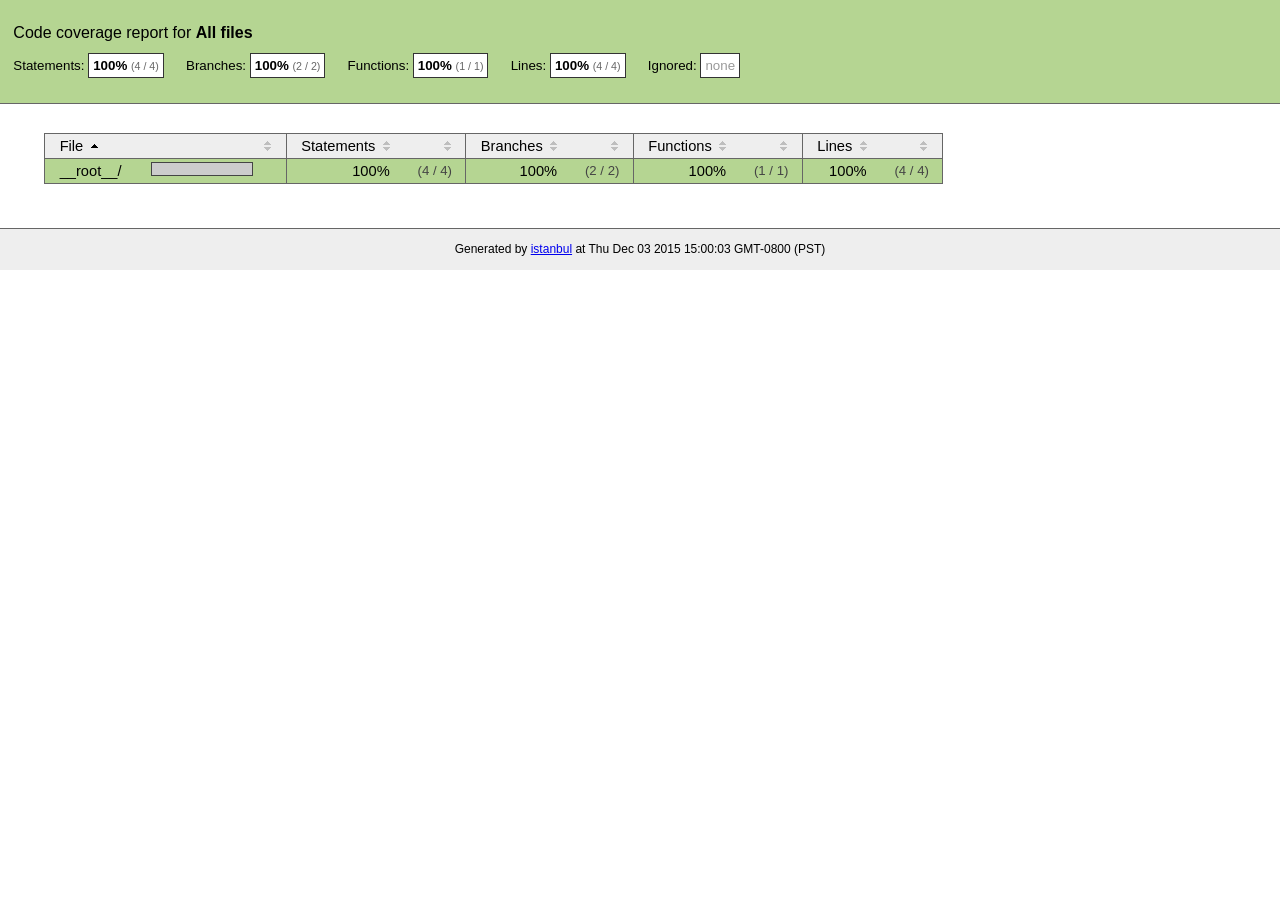
<file: backend/node_modules/unique-filename/coverage/index.html>
<!doctype html>
<html lang="en">
<head>
    <title>Code coverage report for All files</title>
    <meta charset="utf-8">
    <link rel="stylesheet" href="prettify.css">
    <link rel="stylesheet" href="base.css">
    <style type='text/css'>
        div.coverage-summary .sorter {
            background-image: url(sort-arrow-sprite.png);
        }
    </style>
</head>
<body>
<div class="header high">
    <h1>Code coverage report for <span class="entity">All files</span></h1>
    <h2>
        Statements: <span class="metric">100% <small>(4 / 4)</small></span> &nbsp;&nbsp;&nbsp;&nbsp;
        Branches: <span class="metric">100% <small>(2 / 2)</small></span> &nbsp;&nbsp;&nbsp;&nbsp;
        Functions: <span class="metric">100% <small>(1 / 1)</small></span> &nbsp;&nbsp;&nbsp;&nbsp;
        Lines: <span class="metric">100% <small>(4 / 4)</small></span> &nbsp;&nbsp;&nbsp;&nbsp;
        Ignored: <span class="metric"><span class="ignore-none">none</span></span> &nbsp;&nbsp;&nbsp;&nbsp;
    </h2>
    <div class="path"></div>
</div>
<div class="body">
<div class="coverage-summary">
<table>
<thead>
<tr>
   <th data-col="file" data-fmt="html" data-html="true" class="file">File</th>
   <th data-col="pic" data-type="number" data-fmt="html" data-html="true" class="pic"></th>
   <th data-col="statements" data-type="number" data-fmt="pct" class="pct">Statements</th>
   <th data-col="statements_raw" data-type="number" data-fmt="html" class="abs"></th>
   <th data-col="branches" data-type="number" data-fmt="pct" class="pct">Branches</th>
   <th data-col="branches_raw" data-type="number" data-fmt="html" class="abs"></th>
   <th data-col="functions" data-type="number" data-fmt="pct" class="pct">Functions</th>
   <th data-col="functions_raw" data-type="number" data-fmt="html" class="abs"></th>
   <th data-col="lines" data-type="number" data-fmt="pct" class="pct">Lines</th>
   <th data-col="lines_raw" data-type="number" data-fmt="html" class="abs"></th>
</tr>
</thead>
<tbody><tr>
	<td class="file high" data-value="__root__/"><a href="__root__/index.html">__root__/</a></td>
	<td data-value="100" class="pic high"><span class="cover-fill cover-full" style="width: 100px;"></span><span class="cover-empty" style="width:0px;"></span></td>
	<td data-value="100" class="pct high">100%</td>
	<td data-value="4" class="abs high">(4&nbsp;/&nbsp;4)</td>
	<td data-value="100" class="pct high">100%</td>
	<td data-value="2" class="abs high">(2&nbsp;/&nbsp;2)</td>
	<td data-value="100" class="pct high">100%</td>
	<td data-value="1" class="abs high">(1&nbsp;/&nbsp;1)</td>
	<td data-value="100" class="pct high">100%</td>
	<td data-value="4" class="abs high">(4&nbsp;/&nbsp;4)</td>
	</tr>

</tbody>
</table>
</div>
</div>
<div class="footer">
    <div class="meta">Generated by <a href="http://istanbul-js.org/" target="_blank">istanbul</a> at Thu Dec 03 2015 15:00:03 GMT-0800 (PST)</div>
</div>
<script src="prettify.js"></script>
<script>
window.onload = function () {
        if (typeof prettyPrint === 'function') {
            prettyPrint();
        }
};
</script>
<script src="sorter.js"></script>
</body>
</html>
</file>
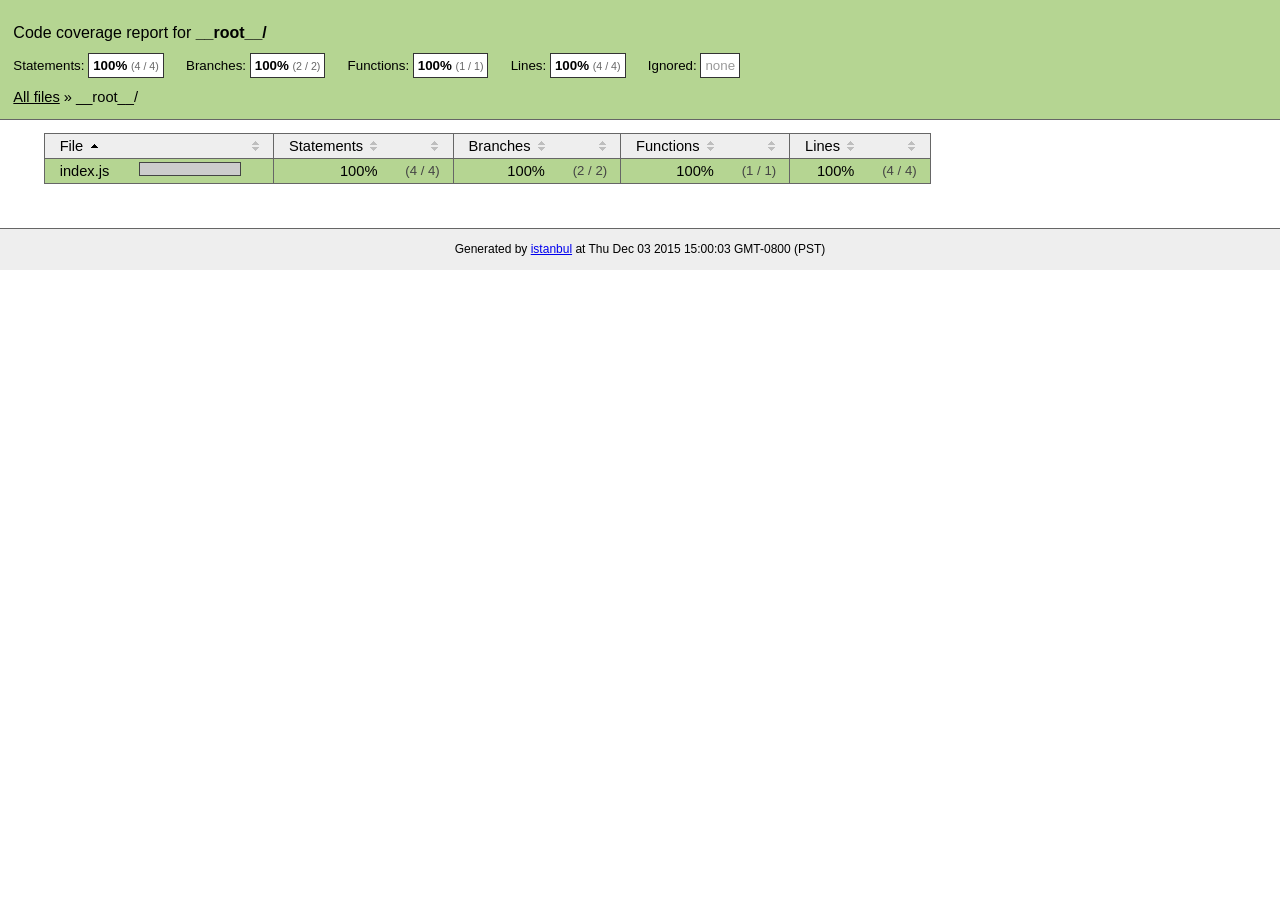
<file: backend/node_modules/unique-filename/coverage/__root__/index.html>
<!doctype html>
<html lang="en">
<head>
    <title>Code coverage report for __root__/</title>
    <meta charset="utf-8">
    <link rel="stylesheet" href="../prettify.css">
    <link rel="stylesheet" href="../base.css">
    <style type='text/css'>
        div.coverage-summary .sorter {
            background-image: url(../sort-arrow-sprite.png);
        }
    </style>
</head>
<body>
<div class="header high">
    <h1>Code coverage report for <span class="entity">__root__/</span></h1>
    <h2>
        Statements: <span class="metric">100% <small>(4 / 4)</small></span> &nbsp;&nbsp;&nbsp;&nbsp;
        Branches: <span class="metric">100% <small>(2 / 2)</small></span> &nbsp;&nbsp;&nbsp;&nbsp;
        Functions: <span class="metric">100% <small>(1 / 1)</small></span> &nbsp;&nbsp;&nbsp;&nbsp;
        Lines: <span class="metric">100% <small>(4 / 4)</small></span> &nbsp;&nbsp;&nbsp;&nbsp;
        Ignored: <span class="metric"><span class="ignore-none">none</span></span> &nbsp;&nbsp;&nbsp;&nbsp;
    </h2>
    <div class="path"><a href="../index.html">All files</a> &#187; __root__/</div>
</div>
<div class="body">
<div class="coverage-summary">
<table>
<thead>
<tr>
   <th data-col="file" data-fmt="html" data-html="true" class="file">File</th>
   <th data-col="pic" data-type="number" data-fmt="html" data-html="true" class="pic"></th>
   <th data-col="statements" data-type="number" data-fmt="pct" class="pct">Statements</th>
   <th data-col="statements_raw" data-type="number" data-fmt="html" class="abs"></th>
   <th data-col="branches" data-type="number" data-fmt="pct" class="pct">Branches</th>
   <th data-col="branches_raw" data-type="number" data-fmt="html" class="abs"></th>
   <th data-col="functions" data-type="number" data-fmt="pct" class="pct">Functions</th>
   <th data-col="functions_raw" data-type="number" data-fmt="html" class="abs"></th>
   <th data-col="lines" data-type="number" data-fmt="pct" class="pct">Lines</th>
   <th data-col="lines_raw" data-type="number" data-fmt="html" class="abs"></th>
</tr>
</thead>
<tbody><tr>
	<td class="file high" data-value="index.js"><a href="index.js.html">index.js</a></td>
	<td data-value="100" class="pic high"><span class="cover-fill cover-full" style="width: 100px;"></span><span class="cover-empty" style="width:0px;"></span></td>
	<td data-value="100" class="pct high">100%</td>
	<td data-value="4" class="abs high">(4&nbsp;/&nbsp;4)</td>
	<td data-value="100" class="pct high">100%</td>
	<td data-value="2" class="abs high">(2&nbsp;/&nbsp;2)</td>
	<td data-value="100" class="pct high">100%</td>
	<td data-value="1" class="abs high">(1&nbsp;/&nbsp;1)</td>
	<td data-value="100" class="pct high">100%</td>
	<td data-value="4" class="abs high">(4&nbsp;/&nbsp;4)</td>
	</tr>

</tbody>
</table>
</div>
</div>
<div class="footer">
    <div class="meta">Generated by <a href="http://istanbul-js.org/" target="_blank">istanbul</a> at Thu Dec 03 2015 15:00:03 GMT-0800 (PST)</div>
</div>
<script src="../prettify.js"></script>
<script>
window.onload = function () {
        if (typeof prettyPrint === 'function') {
            prettyPrint();
        }
};
</script>
<script src="../sorter.js"></script>
</body>
</html>
</file>
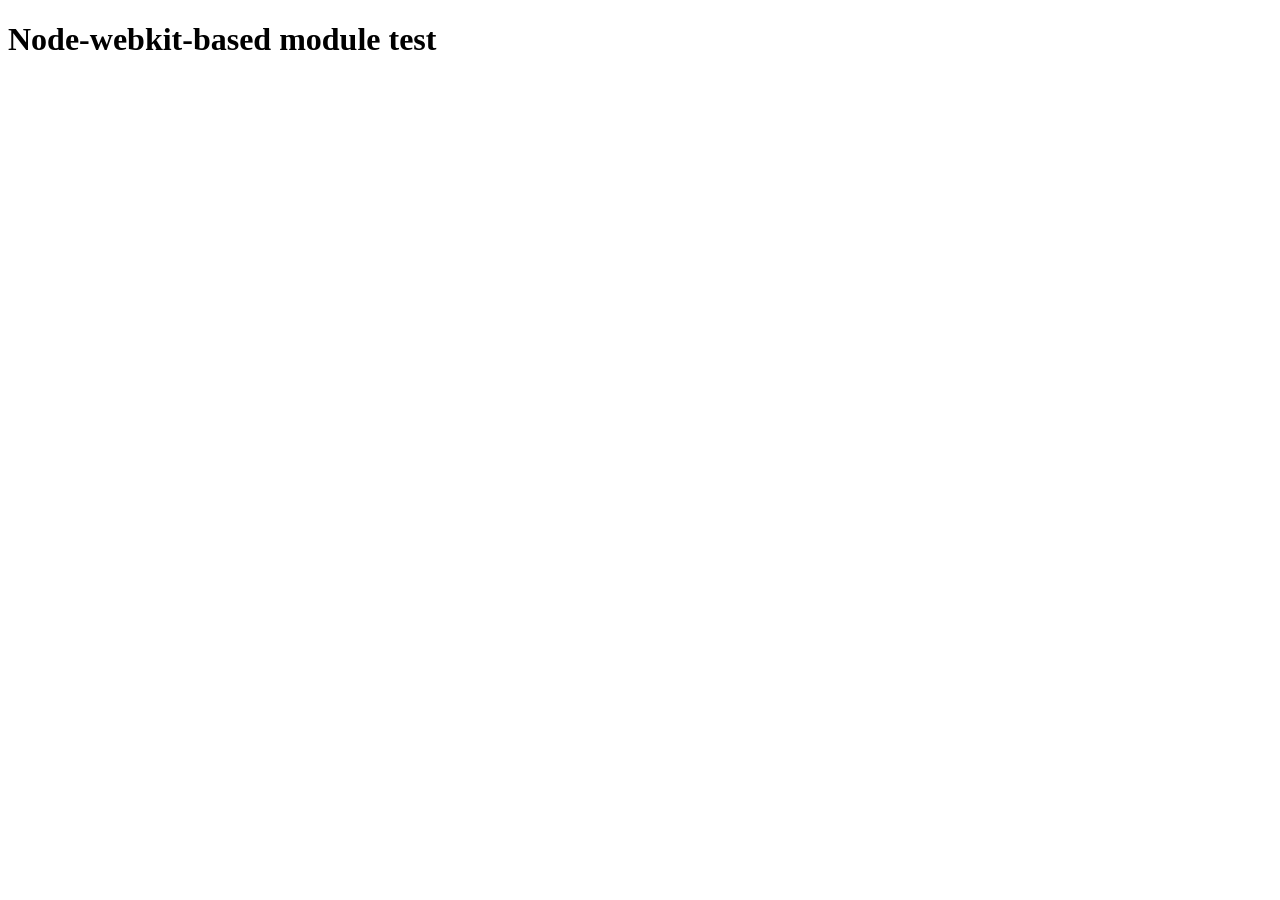
<file: backend/node_modules/@mapbox/node-pre-gyp/lib/util/nw-pre-gyp/index.html>
<!doctype html>
<html>
<head>
<meta charset="utf-8">
<title>Node-webkit-based module test</title>
<script>
function nwModuleTest(){
   var util = require('util');
   var moduleFolder = require('nw.gui').App.argv[0];
   try {
      require(moduleFolder);
   } catch(e) {
      if( process.platform !== 'win32' ){
         util.log('nw-pre-gyp error:');
         util.log(e.stack);
      }
      process.exit(1);
   }
   process.exit(0);
}
</script>
</head>
<body onload="nwModuleTest()">
<h1>Node-webkit-based module test</h1>
</body>
</html>
</file>
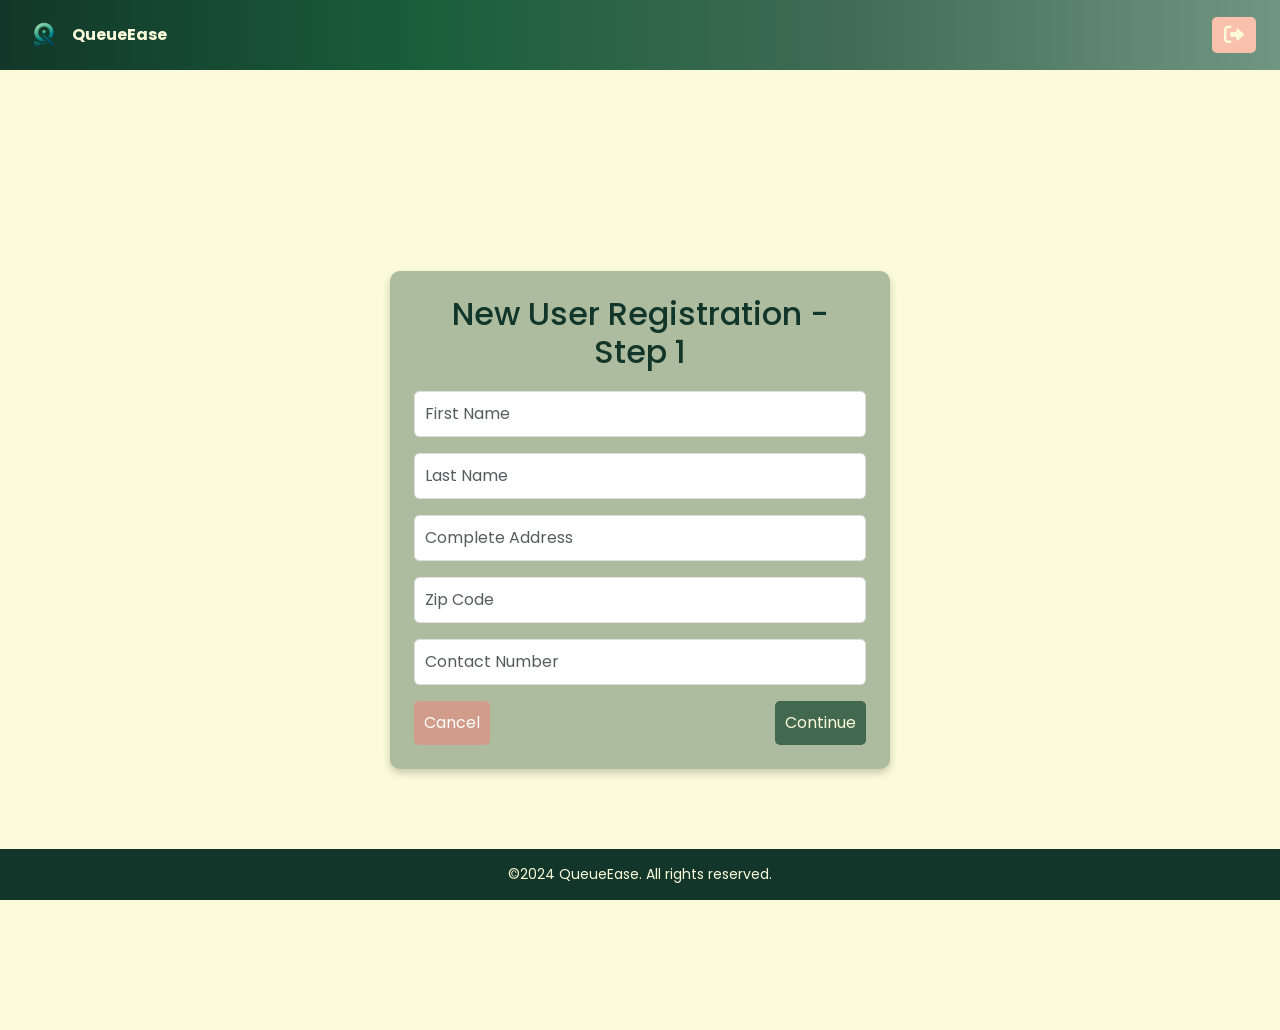
<file: frontend/register.html>
<!DOCTYPE html>
<html lang="en">
<head>
  <meta charset="UTF-8">
  <meta name="viewport" content="width=device-width, initial-scale=1.0">
  <title>Register | QueueEase</title>
  
  <!-- Google Font: Poppins -->
  <link href="https://fonts.googleapis.com/css2?family=Poppins:wght@400;600&display=swap" rel="stylesheet">
  
  <!-- Bootstrap CSS -->
  <link href="https://cdn.jsdelivr.net/npm/bootstrap@5.3.0-alpha1/dist/css/bootstrap.min.css" rel="stylesheet">

  <!-- Font Awesome for logout icon -->
  <link href="https://cdnjs.cloudflare.com/ajax/libs/font-awesome/6.0.0-beta3/css/all.min.css" rel="stylesheet">
  
  <!-- Custom Stylesheet -->
  <link rel="stylesheet" href="css/register.css">
</head>
<body>
  <!-- Navigation Bar -->
  <nav class="navbar navbar-expand-lg navbar-dark px-4">
    <a class="navbar-brand d-flex align-items-center" href="#">
      <img src="logo-q.png" alt="QueueEase Logo" class="navbar-logo me-2"><strong> QueueEase </strong> 
    </a>
    <button class="navbar-toggler" type="button" data-bs-toggle="collapse" data-bs-target="#navbarNav" aria-controls="navbarNav" aria-expanded="false" aria-label="Toggle navigation">
      <span class="navbar-toggler-icon"></span>
    </button>
    <div class="collapse navbar-collapse" id="navbarNav">
      <ul class="navbar-nav ms-auto">
        <li class="nav-item">
          <a href="index.html" class="logout-btn"><i class="fas fa-sign-out-alt"></i></a>
        </li>
      </ul>
    </div>
  </nav>

  <!-- Registration Form -->
  <div class="container d-flex justify-content-center align-items-center vh-100">
    <!-- Step 1: Personal Information -->
    <form id="register-step1" class="p-4">
      <h2 class="text-center">New User Registration - Step 1</h2>
      
      <div class="mb-3">
        <input type="text" id="first_name" name="first_name" class="form-control" placeholder="First Name" required pattern="[A-Za-z\s]+" title="First name should only contain letters.">
      </div>
      <div class="mb-3">
        <input type="text" id="last_name" name="last_name" class="form-control" placeholder="Last Name" required pattern="[A-Za-z\s]+" title="Last name should only contain letters.">
      </div>
      <div class="mb-3">
        <input type="text" id="address" name="address" class="form-control" placeholder="Complete Address" required>
      </div>
      <div class="mb-3">
        <input type="text" id="zip_code" name="zip_code" class="form-control" placeholder="Zip Code" required pattern="\d{4}" title="Zip code should be 4 digits.">
      </div>
      <div class="mb-3">
        <input type="tel" id="contact_number" name="contact_number" class="form-control" placeholder="Contact Number" required pattern="\d{11}" title="Contact number should be 11 digits.">
      </div>

      <div class="d-flex justify-content-between">
        <a href="index.html"><button type="button" class="btn btn-secondary">Cancel</button></a>
        <button type="button" id="continue-button" class="btn btn-custom">Continue</button>
      </div>
    </form>

    <!-- Step 2: Email and Password -->
    <form id="register-step2" class="p-4 d-none">
      <h2 class="text-center">New User Registration - Step 2</h2>
      
      <div class="mb-3">
        <input type="email" id="email" name="email" class="form-control" placeholder="Email" required>
      </div>
      <div class="mb-3">
        <input type="password" id="password" name="password" class="form-control" placeholder="Password" required minlength="8" pattern="(?=.*\d)(?=.*[!@#$%^&*])(?=.*[a-zA-Z]).{8,}" title="Password should be at least 8 characters long and include at least one number, one symbol, and one letter.">
      </div>
      
      <div class="d-flex justify-content-between">
        <button type="button" id="back-button" class="btn btn-secondary">Back</button>
        <button type="submit" class="btn btn-custom">Submit</button>
      </div>
    </form>
  </div>

  <!-- Footer -->
  <footer>
    ©2024 QueueEase. All rights reserved.
  </footer>

  <!-- Bootstrap Bundle with Popper -->
  <script src="https://cdn.jsdelivr.net/npm/bootstrap@5.3.0-alpha1/dist/js/bootstrap.bundle.min.js"></script>

  <!-- Registration Script -->
  <script>
    // DOM Elements
    const step1Form = document.getElementById('register-step1');
    const step2Form = document.getElementById('register-step2');
    const continueButton = document.getElementById('continue-button');
    const backButton = document.getElementById('back-button');

    // Show Step 2 Form
    continueButton.addEventListener('click', () => {
      if (step1Form.checkValidity()) {
        step1Form.classList.add('d-none');
        step2Form.classList.remove('d-none');
      } else {
        step1Form.reportValidity();
      }
    });

    // Go Back to Step 1
    backButton.addEventListener('click', () => {
      step2Form.classList.add('d-none');
      step1Form.classList.remove('d-none');
    });

    // Submit Registration
    step2Form.addEventListener('submit', async (event) => {
      event.preventDefault();
      if (!step2Form.checkValidity()) {
        step2Form.reportValidity();
        return;
      }

      const step1Data = new FormData(step1Form);
      const step2Data = new FormData(step2Form);

      const data = {
        ...Object.fromEntries(step1Data.entries()),
        ...Object.fromEntries(step2Data.entries())
      };

      console.log('Submitting registration data:', data); // Log the data being sent

      try {
        const response = await fetch('/api/register', {
          method: 'POST',
          headers: {
            'Content-Type': 'application/json',
          },
          body: JSON.stringify(data),
        });

        if (response.ok) {
          alert('Registration successful!');
          window.location.href = '/'; // Redirect to home or login page
        } else {
          const error = await response.json();
          alert(`Error: ${error.message}`);
        }
      } catch (error) {
        console.error('Error:', error);
        alert('Something went wrong!');
      }
    });
  </script>
</body>
</html>
</file>
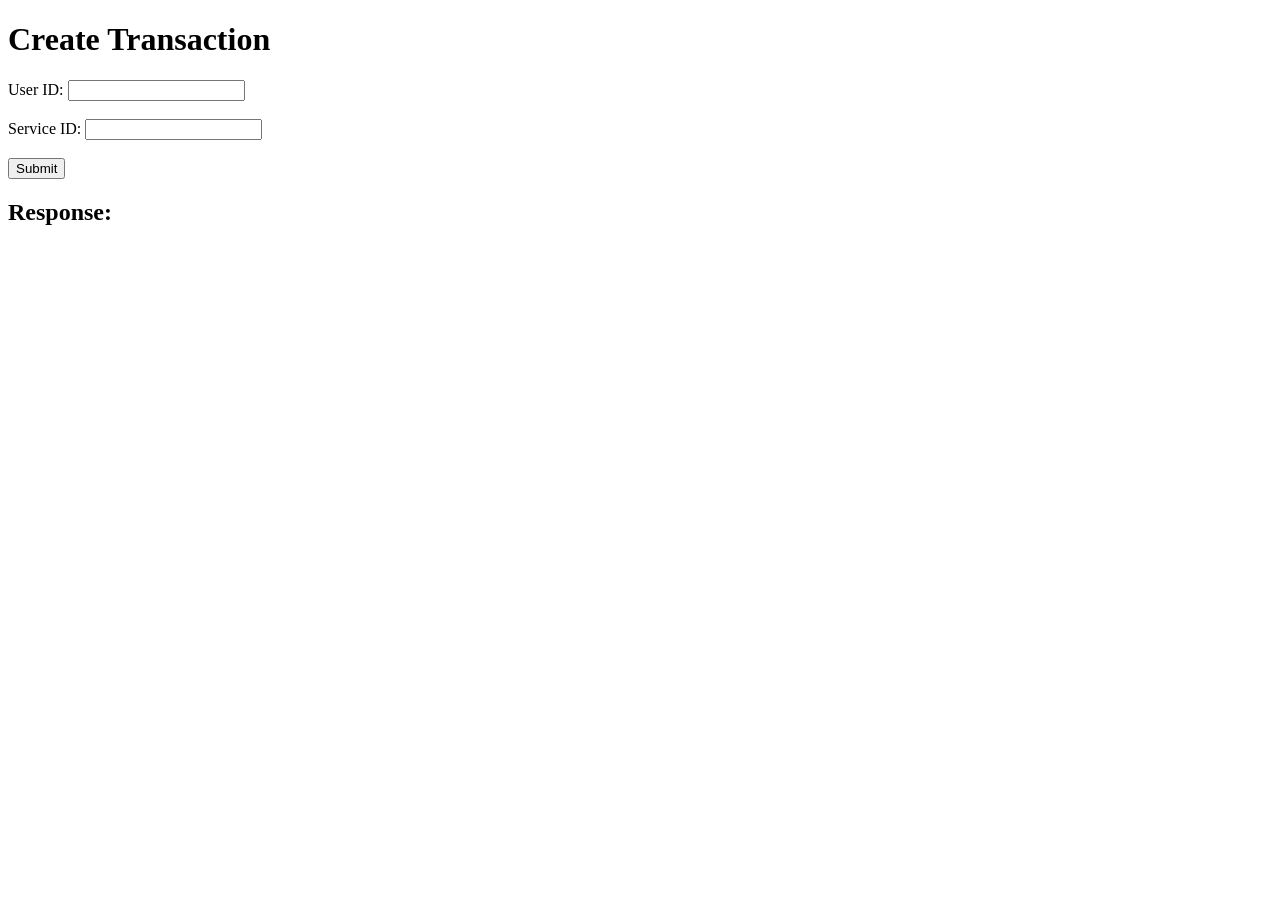
<file: frontend/test.html>
<!DOCTYPE html>
<html lang="en">
<head>
  <meta charset="UTF-8">
  <meta name="viewport" content="width=device-width, initial-scale=1.0">
  <title>Create Transaction</title>
</head>
<body>
  <h1>Create Transaction</h1>
  
  <form id="createTransactionForm">
    <label for="user_id">User ID:</label>
    <input type="number" id="user_id" name="user_id" required><br><br>

    <label for="service_id">Service ID:</label>
    <input type="number" id="service_id" name="service_id" required><br><br>

    <button type="submit">Submit</button>
  </form>

  <h2>Response:</h2>
  <pre id="response"></pre>

  <script>
    document.getElementById('createTransactionForm').addEventListener('submit', function(e) {
      e.preventDefault();

      const userId = document.getElementById('user_id').value;
      const serviceId = document.getElementById('service_id').value;

      const transactionData = {
        user_id: userId,
        service_id: serviceId
      };

      fetch('http://localhost:5000/api/admin/transactions', {
        method: 'POST',
        headers: {
          'Content-Type': 'application/json'
        },
        body: JSON.stringify(transactionData)
      })
      .then(response => response.json())
      .then(data => {
        document.getElementById('response').textContent = JSON.stringify(data, null, 2);
      })
      .catch(error => {
        console.error('Error:', error);
      });
    });
  </script>
</body>
</html>
</file>
<file: backend/node_modules/unique-filename/coverage/prettify.css>
.pln{color:#000}@media screen{.str{color:#080}.kwd{color:#008}.com{color:#800}.typ{color:#606}.lit{color:#066}.pun,.opn,.clo{color:#660}.tag{color:#008}.atn{color:#606}.atv{color:#080}.dec,.var{color:#606}.fun{color:red}}@media print,projection{.str{color:#060}.kwd{color:#006;font-weight:bold}.com{color:#600;font-style:italic}.typ{color:#404;font-weight:bold}.lit{color:#044}.pun,.opn,.clo{color:#440}.tag{color:#006;font-weight:bold}.atn{color:#404}.atv{color:#060}}pre.prettyprint{padding:2px;border:1px solid #888}ol.linenums{margin-top:0;margin-bottom:0}li.L0,li.L1,li.L2,li.L3,li.L5,li.L6,li.L7,li.L8{list-style-type:none}li.L1,li.L3,li.L5,li.L7,li.L9{background:#eee}
</file>
<file: backend/node_modules/unique-filename/coverage/base.css>
body, html {
    margin:0; padding: 0;
}
body {
    font-family: Helvetica Neue, Helvetica,Arial;
    font-size: 10pt;
}
div.header, div.footer {
    background: #eee;
    padding: 1em;
}
div.header {
    z-index: 100;
    position: fixed;
    top: 0;
    border-bottom: 1px solid #666;
    width: 100%;
}
div.footer {
    border-top: 1px solid #666;
}
div.body {
    margin-top: 10em;
}
div.meta {
    font-size: 90%;
    text-align: center;
}
h1, h2, h3 {
    font-weight: normal;
}
h1 {
    font-size: 12pt;
}
h2 {
    font-size: 10pt;
}
pre {
    font-family: Consolas, Menlo, Monaco, monospace;
    margin: 0;
    padding: 0;
    line-height: 1.3;
    font-size: 14px;
    -moz-tab-size: 2;
    -o-tab-size:  2;
    tab-size: 2;
}

div.path { font-size: 110%; }
div.path a:link, div.path a:visited { color: #000; }
table.coverage { border-collapse: collapse; margin:0; padding: 0 }

table.coverage td {
    margin: 0;
    padding: 0;
    color: #111;
    vertical-align: top;
}
table.coverage td.line-count {
    width: 50px;
    text-align: right;
    padding-right: 5px;
}
table.coverage td.line-coverage {
    color: #777 !important;
    text-align: right;
    border-left: 1px solid #666;
    border-right: 1px solid #666;
}

table.coverage td.text {
}

table.coverage td span.cline-any {
    display: inline-block;
    padding: 0 5px;
    width: 40px;
}
table.coverage td span.cline-neutral {
    background: #eee;
}
table.coverage td span.cline-yes {
    background: #b5d592;
    color: #999;
}
table.coverage td span.cline-no {
    background: #fc8c84;
}

.cstat-yes { color: #111; }
.cstat-no { background: #fc8c84; color: #111; }
.fstat-no { background: #ffc520; color: #111 !important; }
.cbranch-no { background:  yellow !important; color: #111; }

.cstat-skip { background: #ddd; color: #111; }
.fstat-skip { background: #ddd; color: #111 !important; }
.cbranch-skip { background: #ddd !important; color: #111; }

.missing-if-branch {
    display: inline-block;
    margin-right: 10px;
    position: relative;
    padding: 0 4px;
    background: black;
    color: yellow;
}

.skip-if-branch {
    display: none;
    margin-right: 10px;
    position: relative;
    padding: 0 4px;
    background: #ccc;
    color: white;
}

.missing-if-branch .typ, .skip-if-branch .typ {
    color: inherit !important;
}

.entity, .metric { font-weight: bold; }
.metric { display: inline-block; border: 1px solid #333; padding: 0.3em; background: white; }
.metric small { font-size: 80%; font-weight: normal; color: #666; }

div.coverage-summary table { border-collapse: collapse; margin: 3em; font-size: 110%; }
div.coverage-summary td, div.coverage-summary table  th { margin: 0; padding: 0.25em 1em; border-top: 1px solid #666; border-bottom: 1px solid #666; }
div.coverage-summary th { text-align: left; border: 1px solid #666; background: #eee; font-weight: normal; }
div.coverage-summary th.file { border-right: none !important; }
div.coverage-summary th.pic { border-left: none !important; text-align: right; }
div.coverage-summary th.pct { border-right: none !important; }
div.coverage-summary th.abs { border-left: none !important; text-align: right; }
div.coverage-summary td.pct { text-align: right; border-left: 1px solid #666; }
div.coverage-summary td.abs { text-align: right; font-size: 90%; color: #444; border-right: 1px solid #666; }
div.coverage-summary td.file { border-left: 1px solid #666; white-space: nowrap;  }
div.coverage-summary td.pic { min-width: 120px !important;  }
div.coverage-summary a:link { text-decoration: none; color: #000; }
div.coverage-summary a:visited { text-decoration: none; color: #777; }
div.coverage-summary a:hover { text-decoration: underline; }
div.coverage-summary tfoot td { border-top: 1px solid #666; }

div.coverage-summary .sorter {
    height: 10px;
    width: 7px;
    display: inline-block;
    margin-left: 0.5em;
    background: url(sort-arrow-sprite.png) no-repeat scroll 0 0 transparent;
}
div.coverage-summary .sorted .sorter {
    background-position: 0 -20px;
}
div.coverage-summary .sorted-desc .sorter {
    background-position: 0 -10px;
}

.high { background: #b5d592 !important; }
.medium { background: #ffe87c !important; }
.low { background: #fc8c84 !important; }

span.cover-fill, span.cover-empty {
    display:inline-block;
    border:1px solid #444;
    background: white;
    height: 12px;
}
span.cover-fill {
    background: #ccc;
    border-right: 1px solid #444;
}
span.cover-empty {
    background: white;
    border-left: none;
}
span.cover-full {
    border-right: none !important;
}
pre.prettyprint {
    border: none !important;
    padding: 0 !important;
    margin: 0 !important;
}
.com { color: #999 !important; }
.ignore-none { color: #999; font-weight: normal; }
</file>
<file: frontend/css/register.css>
/* General Body Styles */
body {
  background-color: #FBFADA; /* Light yellow background */
  font-family: 'Poppins', sans-serif;
  padding-bottom: 60px; /* Ensure enough space for the footer */
}

/* Navbar Styles */
.navbar {
  background: linear-gradient(90deg, #12372A, #1A5E3A,#416c55,#709682);
  padding: 10px 20px; /* Adjust padding for mobile */
}

.navbar a {
  color: #FBFADA; /* Light yellow text */
  text-decoration: none;
  font-size: 1rem; /* Adjust font size for better readability */
}

.navbar a:hover {
  color: #ADBC9F; /* Light green hover effect */
}

.navbar-logo {
  height: 40px; /* Adjust as needed */
  width: auto; /* Maintain aspect ratio */
}

.navbar-brand {
  font-size: 2.25rem; /* Adjust font size if necessary */
}

.navbar-dark .navbar-toggler {
  border-color: rgba(255, 255, 255, 0.1);
}


/* Registration Form Styles */
form {
  background-color: #ADBC9F; /* Light green background */
  border-radius: 10px;
  padding: 30px;
  box-shadow: 0 4px 8px rgba(0, 0, 0, 0.2);
  max-width: 500px;
  width: 100%;
  margin: 50px auto;
}

form h2 {
  color: #12372A; /* Dark green text for the title */
  text-align: center;
  margin-bottom: 20px;
}

form .form-control {
  border-radius: 5px;
  margin-bottom: 15px;
  border: 1px solid #ddd;
  padding: 10px;
  transition: border-color 0.3s ease;
}

form .form-control:focus {
  border-color: #436850; /* Darker green on focus */
  box-shadow: 0 0 5px rgba(67, 104, 80, 0.5);
}

/* Buttons */
form .btn {
  border-radius: 5px;
  padding: 10px;
  transition: background-color 0.3s ease;
}

form .btn-custom {
  background-color: #436850; /* Dark green button */
  color: #FBFADA; /* Light yellow text */
  border: none;
}

form .btn-custom:hover {
  background-color: #12372A; /* Darker green on hover */
}

.btn-secondary {
  background-color: #d19c89; /* Light red background */
  color: white;
  border: none;
}

.btn-secondary:hover {
  background-color: #a95d5d; /* Darker red on hover */
  transform: scale(1.05); /* Slightly enlarge on hover */
}

/* Validation Message */
.validation-message {
  color: #a95d5d; /* Red text for errors */
  font-size: 14px;
  margin-top: -10px;
  margin-bottom: 10px;
  display: none; /* Hidden by default */
}

/* Logout Button */
.logout-btn {
  background-color: #F9C0AB; /* Light red */
  color: white;
  border: none;
  padding: 8px 12px;
  border-radius: 5px;
  transition: background-color 0.3s ease, transform 0.3s ease;
  display: flex;
  align-items: center;
  justify-content: center;
}

.logout-btn i {
  font-size: 20px;
}

.logout-btn:hover {
  background-color: #a95d5d; /* Darker red on hover */
  transform: scale(1.05); /* Slightly enlarge on hover */
}

.logout-btn:focus {
  outline: none;
}

/* Footer Styling */
footer {
  background-color: #12372A; /* Dark green */
  color: #FBFADA; /* Light yellow text */
  text-align: center;
  padding: 15px;
  position: fixed;
  width: 100%;
  bottom: 0;
  left: 0;
  font-size: 14px;
}

footer a {
  color: #ADBC9F; /* Light green */
  text-decoration: none;
}

footer a:hover {
  color: #FBFADA; /* Light yellow on hover */
}

/* Mobile responsiveness */
@media (max-width: 768px) {
  .navbar {
      display: flex;
      flex-direction: column;
      align-items: center;
  }

  form {
      padding: 15px;
      margin: 20px;
      width: 90%;
  }

  form .form-control,
  form .btn-custom,
  .btn-secondary {
      width: 100%;
      margin-bottom: 10px;
  }

  footer {
      font-size: 12px;
  }
}

/* Small screens (e.g., mobile phones) */
@media (max-width: 480px) {
  form {
      padding: 10px;
      margin: 10px;
  }

  .navbar a {
      font-size: 14px;
  }

  .btn-custom,
  .btn-secondary {
      padding: 8px;
  }

  footer {
      font-size: 12px;
  }
}

/* Responsive Design for Tablets */
@media (max-width: 1024px) {
  .navbar {
    padding: 10px 15px;
  }

  .navbar a {
    font-size: 0.95rem; /* Slightly smaller font size */
  }

  form {
    padding: 20px;
  }

  form .form-control, form .btn-custom, .btn-secondary {
    width: 100%;
    margin-bottom: 10px;
  }
}

/* Responsive Design for Mobile Devices */
@media (max-width: 768px) {
  .navbar {
    padding: 10px 15px;
    flex-direction: column;
    align-items: center;
  }

  .navbar a {
    font-size: 0.9rem; /* Slightly smaller font size */
  }

  form {
    padding: 15px;
  }

  form .form-control, form .btn-custom, .btn-secondary {
    width: 100%;
    margin-bottom: 10px;
  }
}

/* Responsive Design for Small Mobile Devices */
@media (max-width: 480px) {
  .navbar {
    padding: 8px 10px; /* Adjust padding */
  }

  .navbar a {
    font-size: 0.85rem; /* Further reduce font size */
  }

  form {
    padding: 10px;
  }

  form .form-control, form .btn-custom, .btn-secondary {
    width: 100%;
    margin-bottom: 8px;
  }
}
</file>
